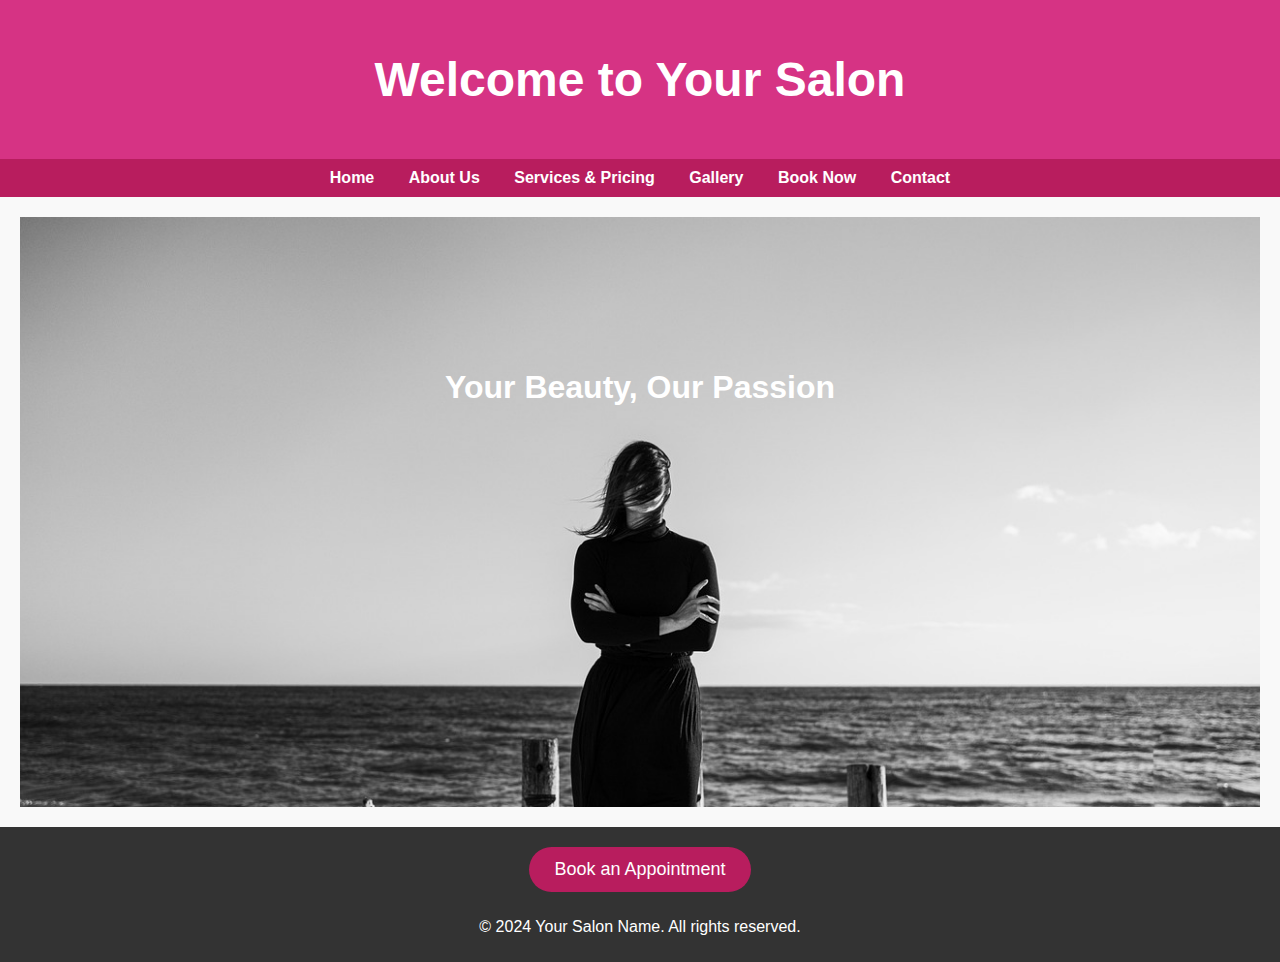
<file: index.html>
<!DOCTYPE html>
<html lang="en">
<head>
    <meta charset="UTF-8">
    <meta name="viewport" content="width=device-width, initial-scale=1.0">
    <title>Home - Your Salon Name</title>
    <link rel="stylesheet" href="styles.css">
    <style>
        body {
            font-family: 'Poppins', sans-serif;
            margin: 0;
            padding: 0;
            background-color: #f9f9f9;
            color: #333;
        }
        header {
            background-color: #d63384;
            color: white;
            padding: 20px;
            text-align: center;
            font-size: 24px;
            font-weight: bold;
        }
        nav {
            background-color: #b81d5e;
            padding: 10px;
            text-align: center;
        }
        nav ul {
            list-style: none;
            padding: 0;
            margin: 0;
        }
        nav ul li {
            display: inline;
            margin: 0 15px;
        }
        nav ul li a {
            color: white;
            text-decoration: none;
            font-weight: bold;
            transition: color 0.3s;
        }
        nav ul li a:hover {
            color: #ffccdd;
        }
        /* Hero Section with Background Image */
        .hero {
            background: url('images/hero.jpg') no-repeat center center/cover;
            height: 500px;
            display: flex;
            flex-direction: column;
            align-items: center;
            justify-content: center;
            text-align: center;
            color: white;
            padding: 40px;
        }
.hero {
    background: url('images/hero.jpg') no-repeat center top/cover;
    min-height: 500px;
    display: flex;
    flex-direction: column;
    align-items: center; /* Ensures text stays centered */
    justify-content: flex-start;
    text-align: center;
    color: white;
    padding-top: 50px; /* Adjust spacing for text */
    position: relative;
}

/* Move Image Down */
.hero::before {
    content: "";
    display: block;
    width: 100%;
    height: 80px; /* Push image downward */
}


        footer .cta-button {
			display: inline-block;
			padding: 12px 25px;
			background-color: #b81d5e;
			color: white;
			font-size: 18px;
			text-decoration: none;
			border-radius: 30px;
			margin: 10px auto;
			transition: background 0.3s, transform 0.2s;
		}
		footer .cta-button:hover {
			background-color: #921347;
			transform: scale(1.05);
		}
        }
        footer {
            background-color: #2c2c2c;
            color: white;
            text-align: center;
            padding: 20px;
            margin-top: 20px;
        }
    </style>
</head>
<body>
    <header>
        <h1>Welcome to Your Salon</h1>
    </header>
    
    <nav>
        <ul>
            <li><a href="index.html">Home</a></li>
            <li><a href="aboutus.html">About Us</a></li>
            <li><a href="services.html">Services & Pricing</a></li>
            <li><a href="gallery.html">Gallery</a></li>
            <li><a href="booking.html">Book Now</a></li>
            <li><a href="contact.html">Contact</a></li>
        </ul>
    </nav>

    <section class="hero">
        <h1>Your Beauty, Our Passion</h1>
    </section>
    
    <footer>
	    <a href="booking.html" class="cta-button">Book an Appointment</a>
        <p>&copy; 2024 Your Salon Name. All rights reserved.</p>
    </footer>
</body>
</html>
</file>
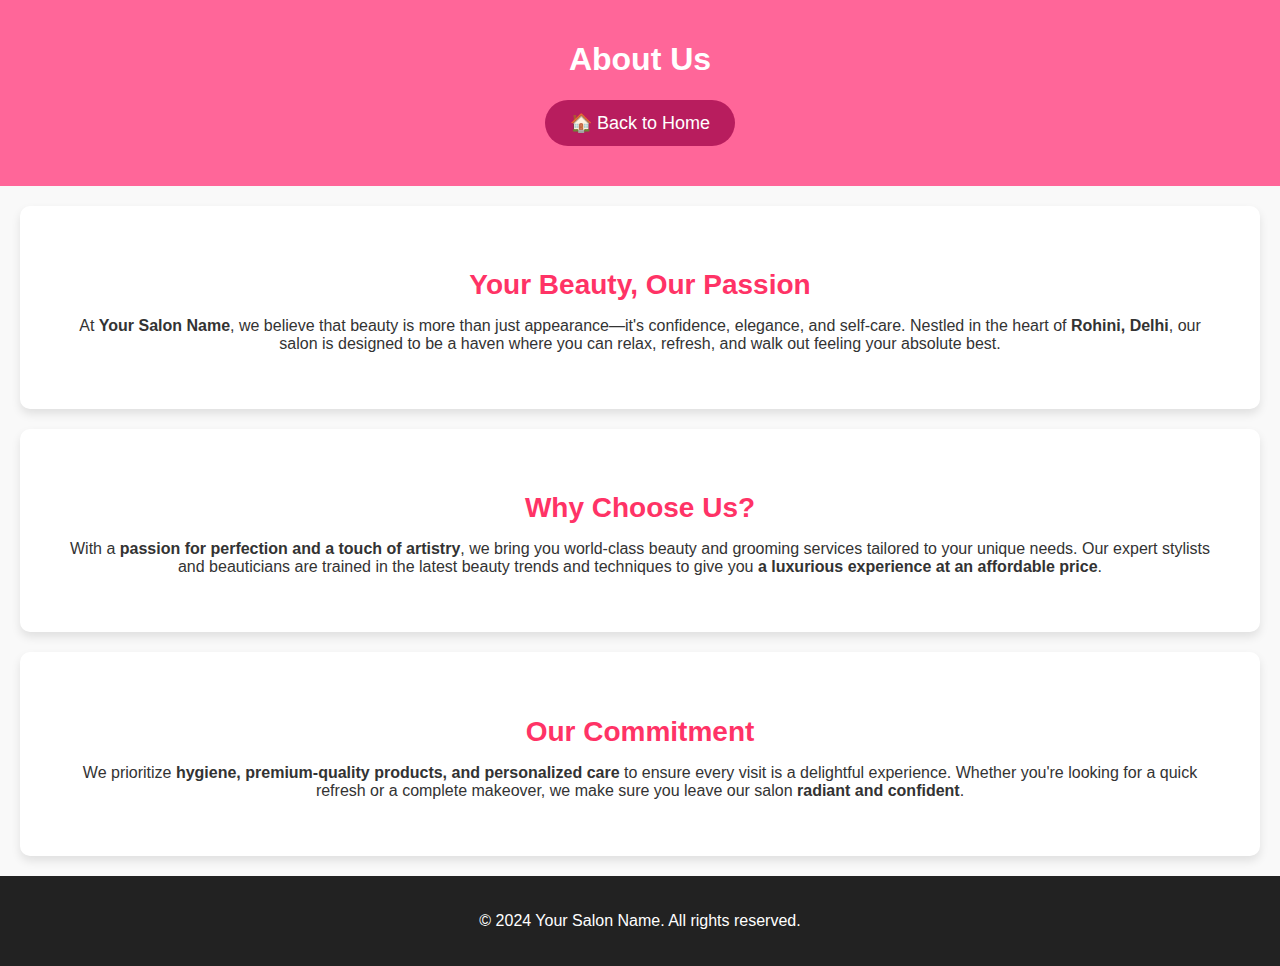
<file: aboutus.html>
<!-- aboutus.html -->
<!DOCTYPE html>
<html lang="en">
<head>
    <meta charset="UTF-8">
    <meta name="viewport" content="width=device-width, initial-scale=1.0">
    <title>About Us - Your Salon Name</title>
    <link rel="stylesheet" href="styles.css">
    <style>
        .home-button {
            display: inline-block;
            padding: 12px 25px;
            background-color: #b81d5e;
            color: white;
            font-size: 18px;
            text-decoration: none;
            border-radius: 30px;
            margin: 20px auto;
            display: block;
            width: max-content;
            transition: background 0.3s, transform 0.2s;
        }
        .home-button:hover {
            background-color: #921347;
            transform: scale(1.05);
        }
        body {
            font-family: 'Poppins', sans-serif;
            margin: 0;
            padding: 0;
            background-color: #f9f9f9;
            color: #333;
        }
        header {
            background-color: #ff6699;
            color: white;
            padding: 20px;
            text-align: center;
        }
        section {
            padding: 40px;
            margin: 20px;
            background: white;
            border-radius: 10px;
            box-shadow: 0 5px 10px rgba(0, 0, 0, 0.1);
            text-align: center;
            transition: transform 0.3s;
        }
        section:hover {
            transform: scale(1.02);
        }
        h2 {
            color: #ff3366;
            font-size: 28px;
            margin-bottom: 15px;
        }
        footer {
            background-color: #222;
            color: white;
            text-align: center;
            padding: 20px;
        }
    </style>
</head>
<body>
    <header>
        <h1>About Us</h1>
        <a href="index.html" class="home-button">🏠 Back to Home</a>
    </header>
    
    <section>
        <h2>Your Beauty, Our Passion</h2>
        <p>At <strong>Your Salon Name</strong>, we believe that beauty is more than just appearance—it's confidence, elegance, and self-care. Nestled in the heart of <strong>Rohini, Delhi</strong>, our salon is designed to be a haven where you can relax, refresh, and walk out feeling your absolute best.</p>
    </section>

    <section>
        <h2>Why Choose Us?</h2>
        <p>With a <strong>passion for perfection and a touch of artistry</strong>, we bring you world-class beauty and grooming services tailored to your unique needs. Our expert stylists and beauticians are trained in the latest beauty trends and techniques to give you <strong>a luxurious experience at an affordable price</strong>.</p>
    </section>

    <section>
        <h2>Our Commitment</h2>
        <p>We prioritize <strong>hygiene, premium-quality products, and personalized care</strong> to ensure every visit is a delightful experience. Whether you're looking for a quick refresh or a complete makeover, we make sure you leave our salon <strong>radiant and confident</strong>.</p>
    </section>

    <footer>
        <p>&copy; 2024 Your Salon Name. All rights reserved.</p>
    </footer>
</body>
</html>
</file>
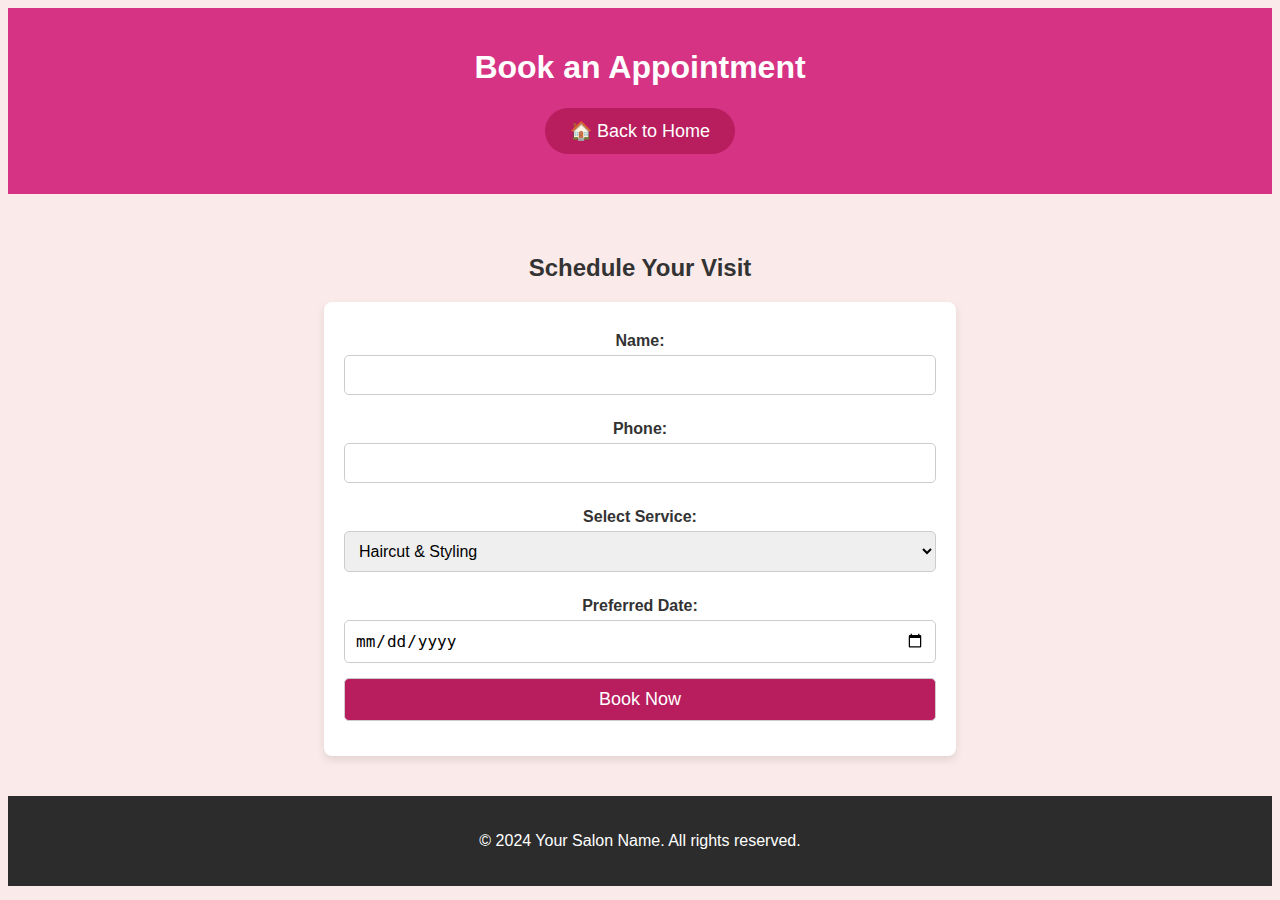
<file: booking.html>
<!DOCTYPE html>
<html lang="en">
<head>
    <meta charset="UTF-8">
    <meta name="viewport" content="width=device-width, initial-scale=1.0">
    <title>Book an Appointment - Your Salon Name</title>
    <link rel="stylesheet" href="styles.css">
    <style>
        .home-button {
            display: inline-block;
            padding: 12px 25px;
            background-color: #b81d5e;
            color: white;
            font-size: 18px;
            text-decoration: none;
            border-radius: 30px;
            margin: 20px auto;
            display: block;
            width: max-content;
            transition: background 0.3s, transform 0.2s;
        }
        .home-button:hover {
            background-color: #921347;
            transform: scale(1.05);
        }
        form {
            display: flex;
            flex-direction: column;
            width: 50%;
            margin: auto;
            padding: 20px;
            background: white;
            border-radius: 8px;
            box-shadow: 0 4px 8px rgba(0, 0, 0, 0.1);
        }
        label {
            margin: 10px 0 5px;
            font-weight: bold;
        }
        input, select, button {
            padding: 10px;
            margin-bottom: 15px;
            border-radius: 5px;
            border: 1px solid #ccc;
            font-size: 16px;
        }
        button {
            background-color: #b81d5e;
            color: white;
            font-size: 18px;
            cursor: pointer;
            transition: background 0.3s;
        }
        button:hover {
            background-color: #921347;
        }
        header {
            background-color: #d63384;
            color: white;
            padding: 20px;
            text-align: center;
        }
        footer {
            background-color: #2c2c2c;
            color: white;
            text-align: center;
            padding: 20px;
            margin-top: 20px;
        }
    </style>
</head>
<body>
    <header>
        <h1>Book an Appointment</h1>
        <a href="index.html" class="home-button">🏠 Back to Home</a>
    </header>
    <section>
        <h2>Schedule Your Visit</h2>
        <form action="#" method="POST">
            <label for="name">Name:</label>
            <input type="text" id="name" name="name" required>
            <label for="phone">Phone:</label>
            <input type="tel" id="phone" name="phone" required>
            <label for="service">Select Service:</label>
            <select id="service" name="service">
                <option>Haircut & Styling</option>
                <option>Bridal & Party Makeup</option>
                <option>Facials & Skincare</option>
                <option>Nail Art & Spa</option>
            </select>
            <label for="date">Preferred Date:</label>
            <input type="date" id="date" name="date" required>
            <button type="submit">Book Now</button>
        </form>
    </section>
    <footer>
        <p>&copy; 2024 Your Salon Name. All rights reserved.</p>
    </footer>
</body>
</html>
</file>
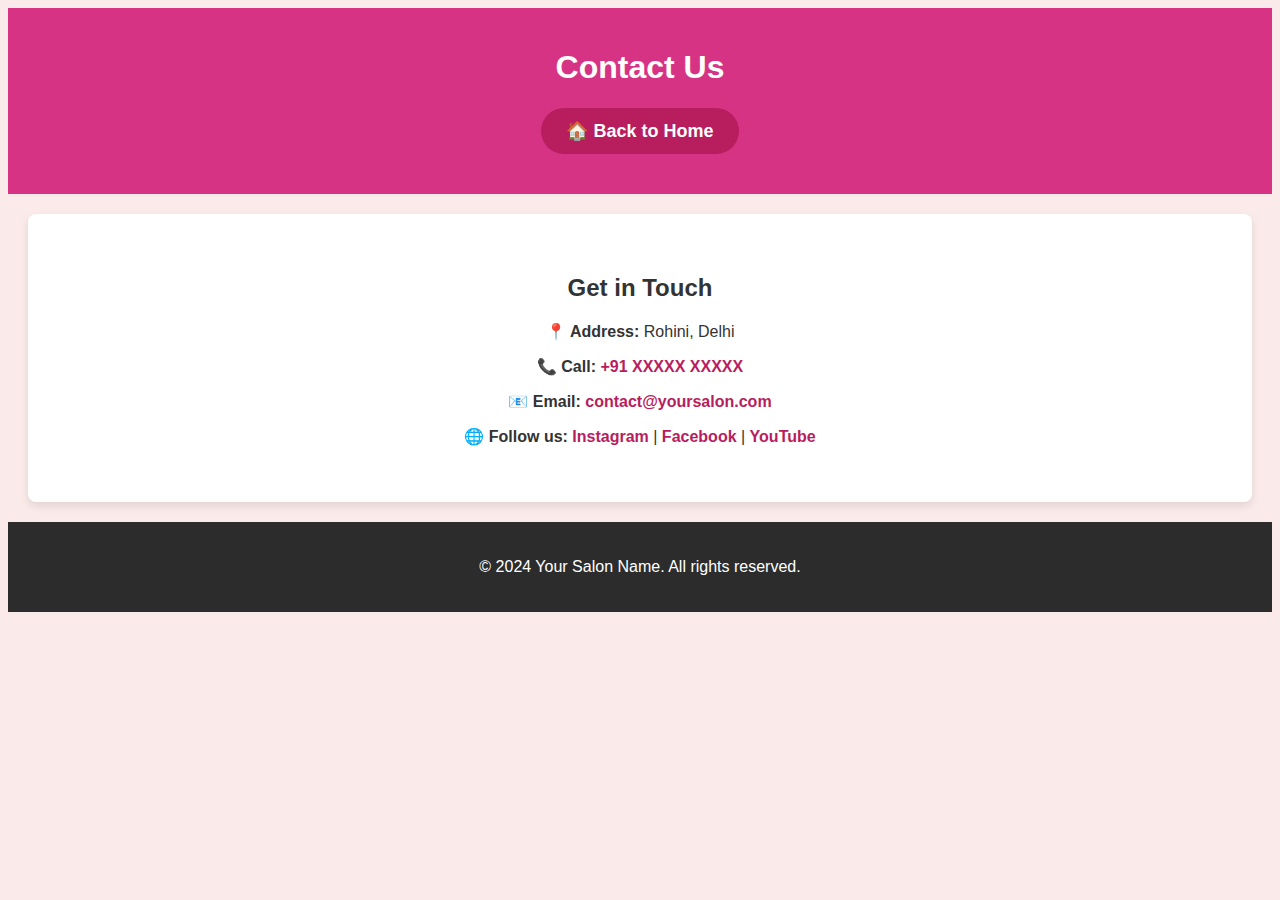
<file: contact.html>
<!DOCTYPE html>
<html lang="en">
<head>
    <meta charset="UTF-8">
    <meta name="viewport" content="width=device-width, initial-scale=1.0">
    <title>Contact Us - Your Salon Name</title>
    <link rel="stylesheet" href="styles.css">
    <style>
        .home-button {
            display: inline-block;
            padding: 12px 25px;
            background-color: #b81d5e;
            color: white;
            font-size: 18px;
            text-decoration: none;
            border-radius: 30px;
            margin: 20px auto;
            display: block;
            width: max-content;
            transition: background 0.3s, transform 0.2s;
        }
        .home-button:hover {
            background-color: #921347;
            transform: scale(1.05);
        }
        section {
            text-align: center;
            padding: 40px;
            background: white;
            border-radius: 8px;
            box-shadow: 0 4px 8px rgba(0, 0, 0, 0.1);
            margin: 20px;
        }
        header {
            background-color: #d63384;
            color: white;
            padding: 20px;
            text-align: center;
        }
        footer {
            background-color: #2c2c2c;
            color: white;
            text-align: center;
            padding: 20px;
            margin-top: 20px;
        }
        a {
            color: #b81d5e;
            text-decoration: none;
            font-weight: bold;
        }
        a:hover {
            text-decoration: underline;
        }
    </style>
</head>
<body>
    <header>
        <h1>Contact Us</h1>
        <a href="index.html" class="home-button">🏠 Back to Home</a>
    </header>
    <section>
        <h2>Get in Touch</h2>
        <p>📍 <strong>Address:</strong> Rohini, Delhi</p>
        <p>📞 <strong>Call:</strong> <a href="tel:+91XXXXXXXXXX">+91 XXXXX XXXXX</a></p>
        <p>📧 <strong>Email:</strong> <a href="mailto:contact@yoursalon.com">contact@yoursalon.com</a></p>
        <p>🌐 <strong>Follow us:</strong> <a href="#">Instagram</a> | <a href="#">Facebook</a> | <a href="#">YouTube</a></p>
    </section>
    <footer>
        <p>&copy; 2024 Your Salon Name. All rights reserved.</p>
    </footer>
</body>
</html>
</file>
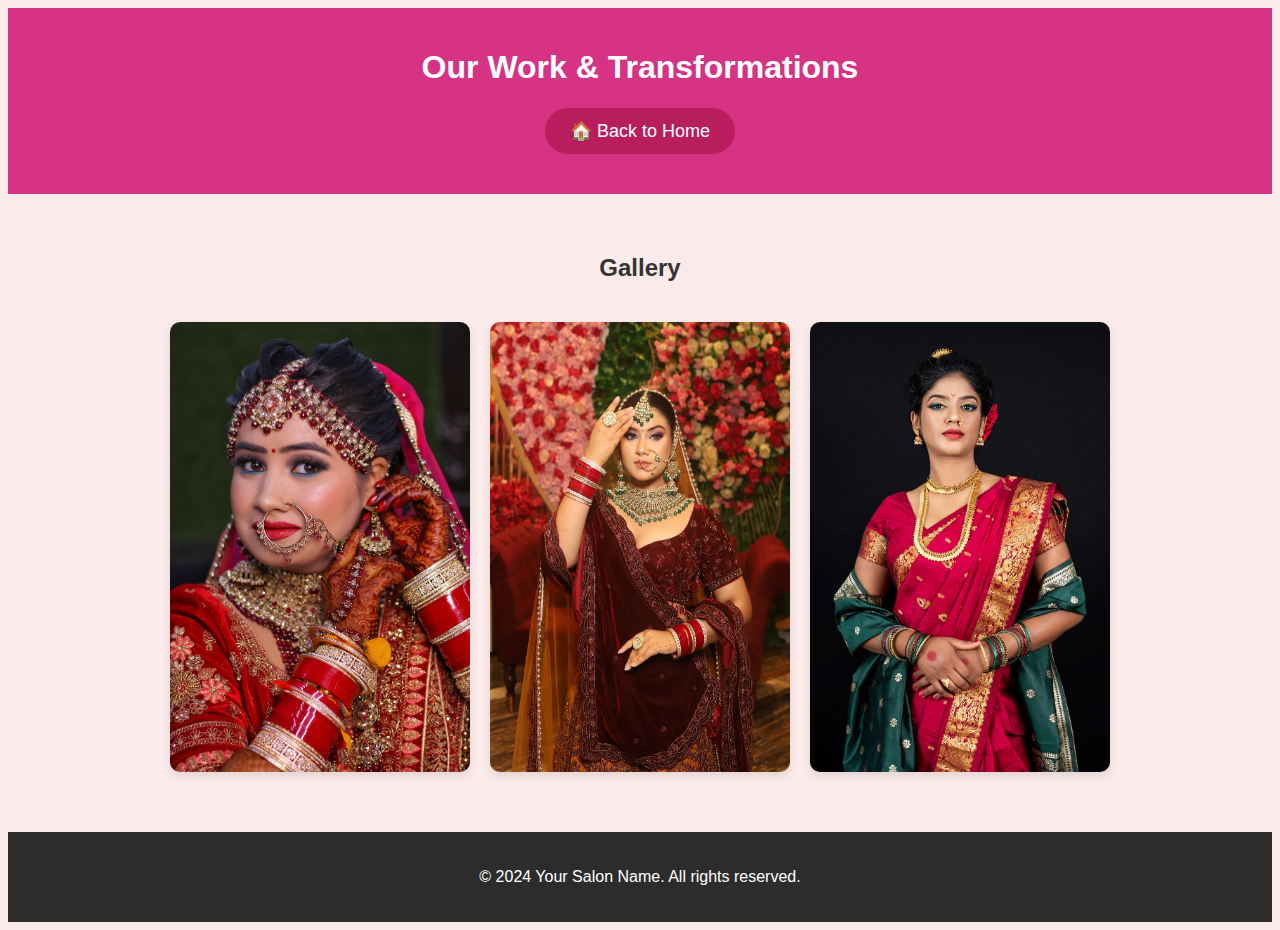
<file: gallery.html>
<!DOCTYPE html>
<html lang="en">
<head>
    <meta charset="UTF-8">
    <meta name="viewport" content="width=device-width, initial-scale=1.0">
    <title>Gallery - Your Salon Name</title>
    <link rel="stylesheet" href="styles.css">
    <style>
        .home-button {
            display: inline-block;
            padding: 12px 25px;
            background-color: #b81d5e;
            color: white;
            font-size: 18px;
            text-decoration: none;
            border-radius: 30px;
            margin: 20px auto;
            display: block;
            width: max-content;
            transition: background 0.3s, transform 0.2s;
        }
        .home-button:hover {
            background-color: #921347;
            transform: scale(1.05);
        }
        .gallery-grid {
            display: flex;
            justify-content: center;
            flex-wrap: wrap;
            gap: 20px;
            padding: 20px;
        }
        .gallery-grid img {
            width: 300px;
            height: auto;
            border-radius: 10px;
            box-shadow: 0 4px 8px rgba(0, 0, 0, 0.1);
            transition: transform 0.3s;
        }
        .gallery-grid img:hover {
            transform: scale(1.05);
        }
        header {
            background-color: #d63384;
            color: white;
            padding: 20px;
            text-align: center;
        }
        footer {
            background-color: #2c2c2c;
            color: white;
            text-align: center;
            padding: 20px;
            margin-top: 20px;
        }
    </style>
</head>
<body>
    <header>
        <h1>Our Work & Transformations</h1>
        <a href="index.html" class="home-button">🏠 Back to Home</a>
    </header>
    <section>
        <h2>Gallery</h2>
        <div class="gallery-grid">
            <img src="images/gallery1.jpg" alt="Makeover 1">
            <img src="images/gallery2.jpg" alt="Makeover 2">
            <img src="images/gallery3.jpg" alt="Makeover 3">
        </div>
    </section>
    <footer>
        <p>&copy; 2024 Your Salon Name. All rights reserved.</p>
    </footer>
</body>
</html>
</file>
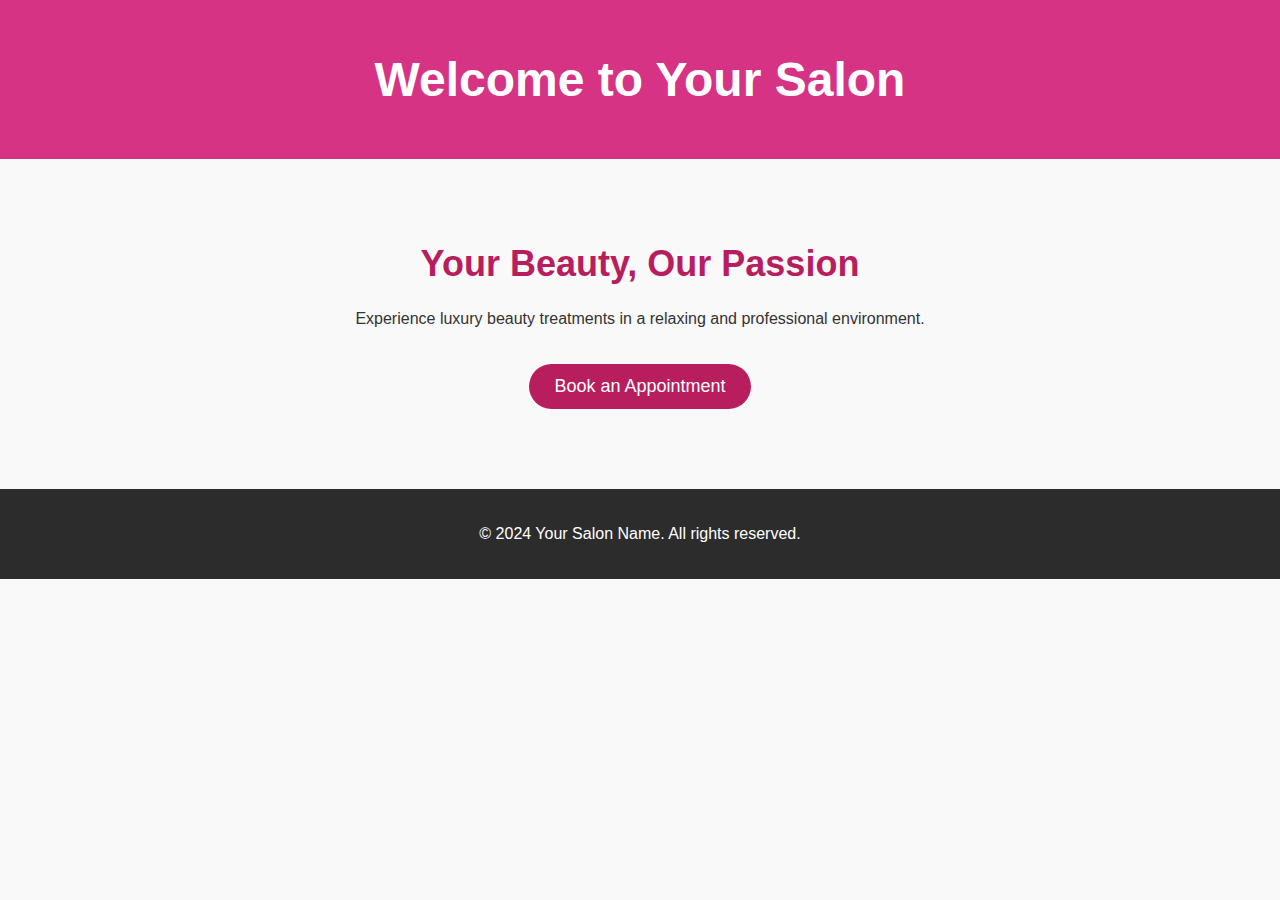
<file: indexnewnotinuse.html>
<!-- index.html -->
<!DOCTYPE html>
<html lang="en">
<head>
    <meta charset="UTF-8">
    <meta name="viewport" content="width=device-width, initial-scale=1.0">
    <title>Home - Your Salon Name</title>
    <link rel="stylesheet" href="styles.css">
    <style>
        body {
            font-family: 'Poppins', sans-serif;
            margin: 0;
            padding: 0;
            background-color: #f9f9f9;
            color: #333;
        }
        header {
            background-color: #d63384;
            color: white;
            padding: 20px;
            text-align: center;
            font-size: 24px;
            font-weight: bold;
        }
        .home-container {
            text-align: center;
            padding: 40px;
        }
        .home-container h1 {
            color: #b81d5e;
            font-size: 36px;
        }
        .cta-button {
            display: inline-block;
            padding: 12px 25px;
            background-color: #b81d5e;
            color: white;
            font-size: 18px;
            text-decoration: none;
            border-radius: 30px;
            margin: 20px auto;
            transition: background 0.3s, transform 0.2s;
        }
        .cta-button:hover {
            background-color: #921347;
            transform: scale(1.05);
        }
        footer {
            background-color: #2c2c2c;
            color: white;
            text-align: center;
            padding: 20px;
            margin-top: 20px;
        }
    </style>
</head>
<body>
    <header>
        <h1>Welcome to Your Salon</h1>
    </header>
    <section class="home-container">
        <h1>Your Beauty, Our Passion</h1>
        <p>Experience luxury beauty treatments in a relaxing and professional environment.</p>
        <a href="booking.html" class="cta-button">Book an Appointment</a>
    </section>
    <footer>
        <p>&copy; 2024 Your Salon Name. All rights reserved.</p>
    </footer>
</body>
</html>
</file>
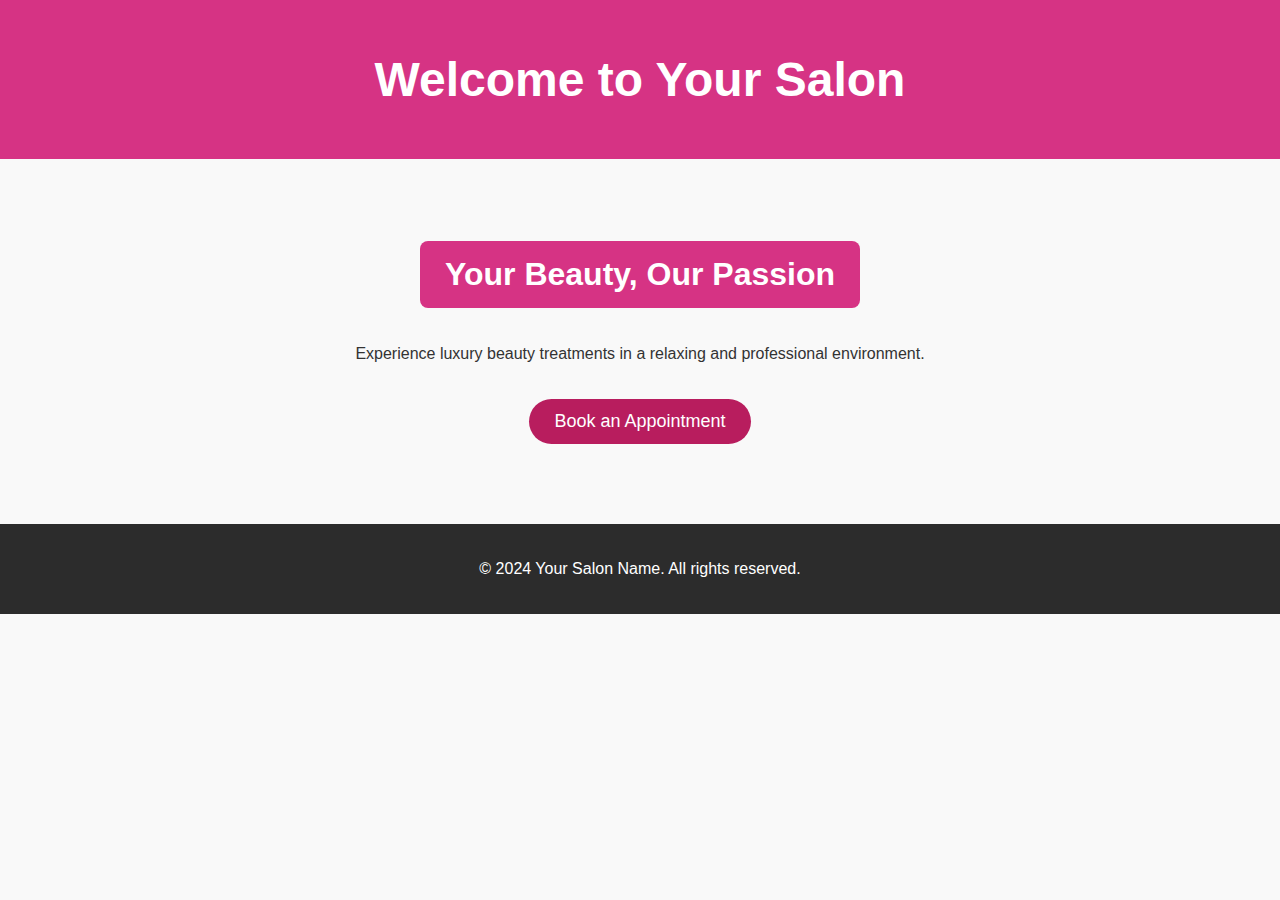
<file: indexsmallone.html>
<!-- index.html -->
<!DOCTYPE html>
<html lang="en">
<head>
    <meta charset="UTF-8">
    <meta name="viewport" content="width=device-width, initial-scale=1.0">
    <title>Home - Your Salon Name</title>
    <link rel="stylesheet" href="styles.css">
    <style>
        body {
            font-family: 'Poppins', sans-serif;
            margin: 0;
            padding: 0;
            background-color: #f9f9f9;
            color: #333;
        }
        header {
            background-color: #d63384;
            color: white;
            padding: 20px;
            text-align: center;
            font-size: 24px;
            font-weight: bold;
        }
        .home-container {
            text-align: center;
            padding: 40px;
        }
		.home-container h1 {
			background: #d63384; /* Matches header color */
			color: white;
			display: inline-block;
			padding: 15px 25px;
			border-radius: 8px;
		}
        .cta-button {
            display: inline-block;
            padding: 12px 25px;
            background-color: #b81d5e;
            color: white;
            font-size: 18px;
            text-decoration: none;
            border-radius: 30px;
            margin: 20px auto;
            transition: background 0.3s, transform 0.2s;
        }
        .cta-button:hover {
            background-color: #921347;
            transform: scale(1.05);
        }
        footer {
            background-color: #2c2c2c;
            color: white;
            text-align: center;
            padding: 20px;
            margin-top: 20px;
        }
	
    </style>
</head>
<body>
    <header>
        <h1>Welcome to Your Salon</h1>
    </header>
    <section class="home-container">
        <h1>Your Beauty, Our Passion</h1>
        <p>Experience luxury beauty treatments in a relaxing and professional environment.</p>
        <a href="booking.html" class="cta-button">Book an Appointment</a>
    </section>
    <footer>
        <p>&copy; 2024 Your Salon Name. All rights reserved.</p>
    </footer>
</body>
</html>
</file>
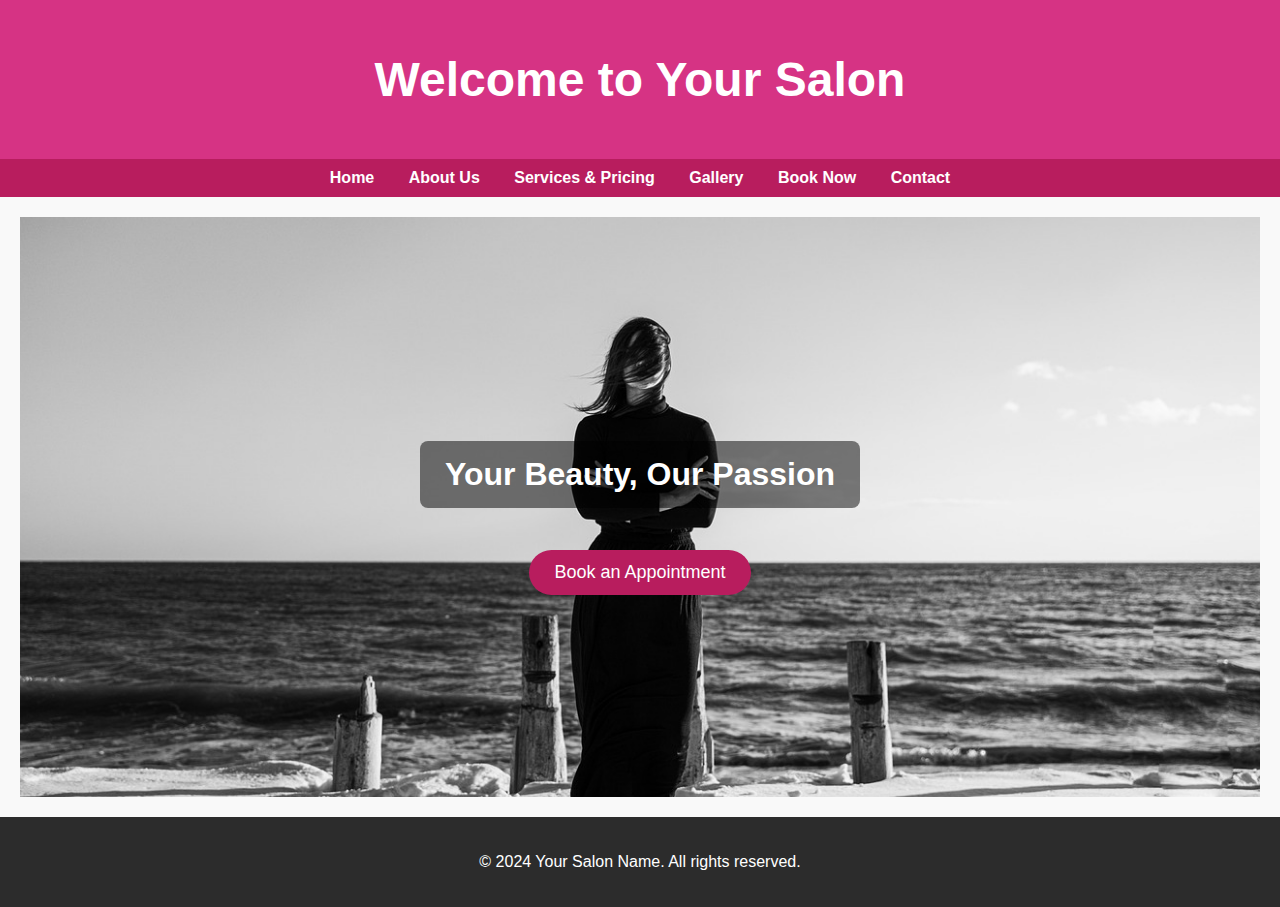
<file: newindex.html>
<!DOCTYPE html>
<html lang="en">
<head>
    <meta charset="UTF-8">
    <meta name="viewport" content="width=device-width, initial-scale=1.0">
    <title>Home - Your Salon Name</title>
    <link rel="stylesheet" href="styles.css">
    <style>
        body {
            font-family: 'Poppins', sans-serif;
            margin: 0;
            padding: 0;
            background-color: #f9f9f9;
            color: #333;
        }
        header {
            background-color: #d63384;
            color: white;
            padding: 20px;
            text-align: center;
            font-size: 24px;
            font-weight: bold;
        }
        nav {
            background-color: #b81d5e;
            padding: 10px;
            text-align: center;
        }
        nav ul {
            list-style: none;
            padding: 0;
            margin: 0;
        }
        nav ul li {
            display: inline;
            margin: 0 15px;
        }
        nav ul li a {
            color: white;
            text-decoration: none;
            font-weight: bold;
            transition: color 0.3s;
        }
        nav ul li a:hover {
            color: #ffccdd;
        }
        /* Hero Section with Background Image */
        .hero {
            background: url('images/hero.jpg') no-repeat center center/cover;
            height: 500px;
            display: flex;
            flex-direction: column;
            align-items: center;
            justify-content: center;
            text-align: center;
            color: white;
            padding: 40px;
        }
        .hero h1 {
            background: rgba(0, 0, 0, 0.5);
            display: inline-block;
            padding: 15px 25px;
            border-radius: 8px;
        }
        .cta-button {
            display: inline-block;
            padding: 12px 25px;
            background-color: #b81d5e;
            color: white;
            font-size: 18px;
            text-decoration: none;
            border-radius: 30px;
            margin-top: 20px;
            transition: background 0.3s, transform 0.2s;
        }
        .cta-button:hover {
            background-color: #921347;
            transform: scale(1.05);
        }
        footer {
            background-color: #2c2c2c;
            color: white;
            text-align: center;
            padding: 20px;
            margin-top: 20px;
        }
    </style>
</head>
<body>
    <header>
        <h1>Welcome to Your Salon</h1>
    </header>
    
    <nav>
        <ul>
            <li><a href="index.html">Home</a></li>
            <li><a href="aboutus.html">About Us</a></li>
            <li><a href="services.html">Services & Pricing</a></li>
            <li><a href="gallery.html">Gallery</a></li>
            <li><a href="booking.html">Book Now</a></li>
            <li><a href="contact.html">Contact</a></li>
        </ul>
    </nav>

    <section class="hero">
        <h1>Your Beauty, Our Passion</h1>
        <a href="booking.html" class="cta-button">Book an Appointment</a>
    </section>
    
    <footer>
        <p>&copy; 2024 Your Salon Name. All rights reserved.</p>
    </footer>
</body>
</html>
</file>
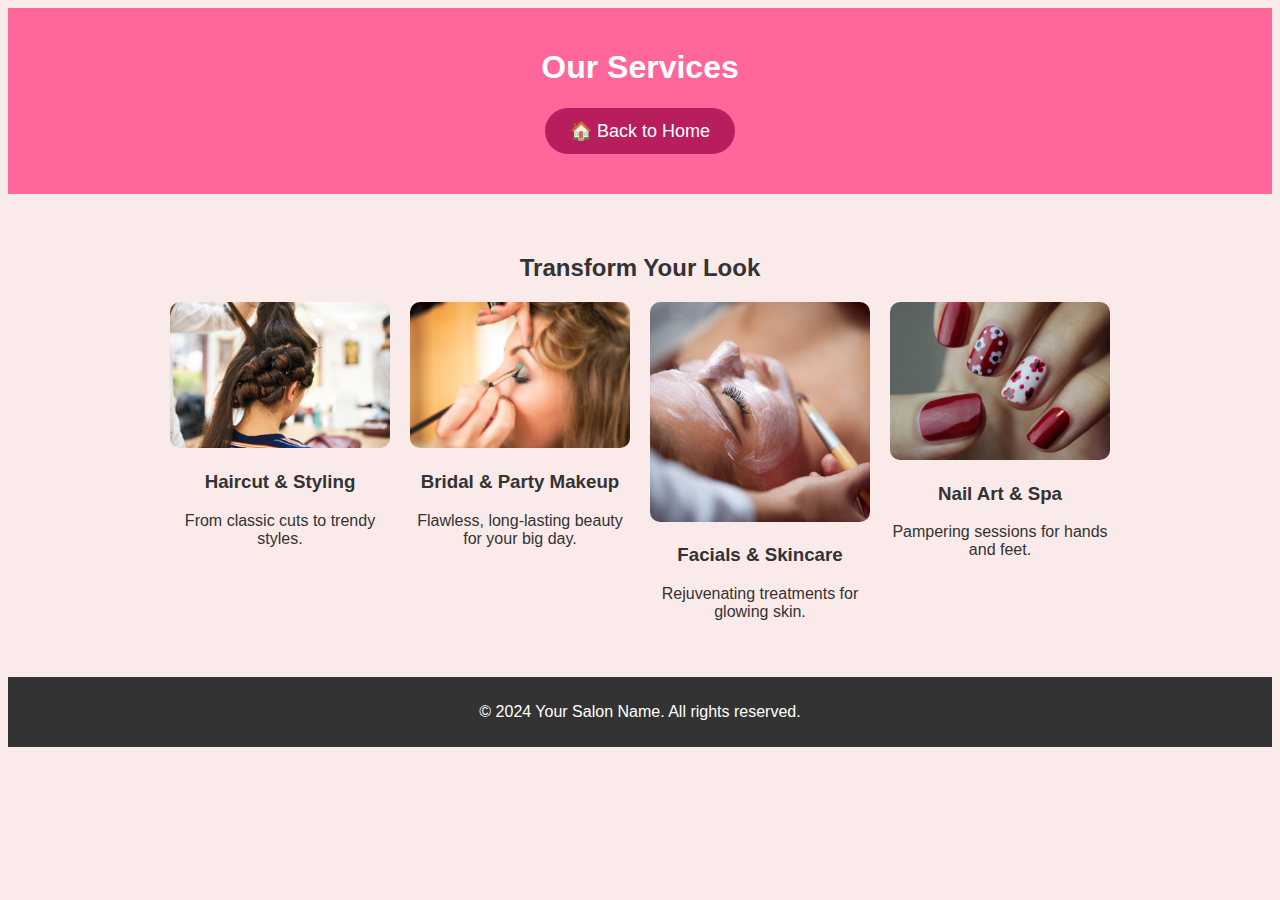
<file: services.html>
<!DOCTYPE html>
<html lang="en">
<head>
    <meta charset="UTF-8">
    <meta name="viewport" content="width=device-width, initial-scale=1.0">
    <title>Services - Your Salon Name</title>
    <link rel="stylesheet" href="styles.css">
    <style>
        .home-button {
            display: inline-block;
            padding: 12px 25px;
            background-color: #b81d5e;
            color: white;
            font-size: 18px;
            text-decoration: none;
            border-radius: 30px;
            margin: 20px auto;
            display: block;
            width: max-content;
            transition: background 0.3s, transform 0.2s;
        }
        .home-button:hover {
            background-color: #921347;
            transform: scale(1.05);
        }
        .service-list {
            display: flex;
            flex-wrap: wrap;
            justify-content: center;
            gap: 20px;
        }
        .service-item {
            width: 220px;
            text-align: center;
        }
        .service-item img {
            width: 100%;
            border-radius: 10px;
        }
    </style>
</head>
<body>
    <header>
        <h1>Our Services</h1>
        <a href="index.html" class="home-button">🏠 Back to Home</a>
    </header>
    <section>
        <h2>Transform Your Look</h2>
        <div class="service-list">
            <div class="service-item">
                <img src="images/haircut.jpg" alt="Haircut & Styling">
                <h3>Haircut & Styling</h3>
                <p>From classic cuts to trendy styles.</p>
            </div>
            <div class="service-item">
                <img src="images/makeup.jpg" alt="Bridal & Party Makeup">
                <h3>Bridal & Party Makeup</h3>
                <p>Flawless, long-lasting beauty for your big day.</p>
            </div>
            <div class="service-item">
                <img src="images/facial.jpg" alt="Facials & Skincare">
                <h3>Facials & Skincare</h3>
                <p>Rejuvenating treatments for glowing skin.</p>
            </div>
            <div class="service-item">
                <img src="images/nailart.jpg" alt="Nail Art & Spa">
                <h3>Nail Art & Spa</h3>
                <p>Pampering sessions for hands and feet.</p>
            </div>
        </div>
    </section>
    <footer>
        <p>&copy; 2024 Your Salon Name. All rights reserved.</p>
    </footer>
</body>
</html>
</file>
<file: styles.css>
body {
    font-family: Arial, sans-serif;
    text-align: center;
    background-color: #fbeaea;
    color: #333;
}

header {
    background-color: #ff6699;
    padding: 20px;
    color: white;
}

.btn {
    display: inline-block;
    padding: 10px 20px;
    background-color: #fff;
    color: #ff6699;
    text-decoration: none;
    border-radius: 5px;
    font-weight: bold;
}

section {
    margin: 20px;
    padding: 20px;
}

footer {
    background-color: #333;
    color: white;
    padding: 10px;
}
</file>
